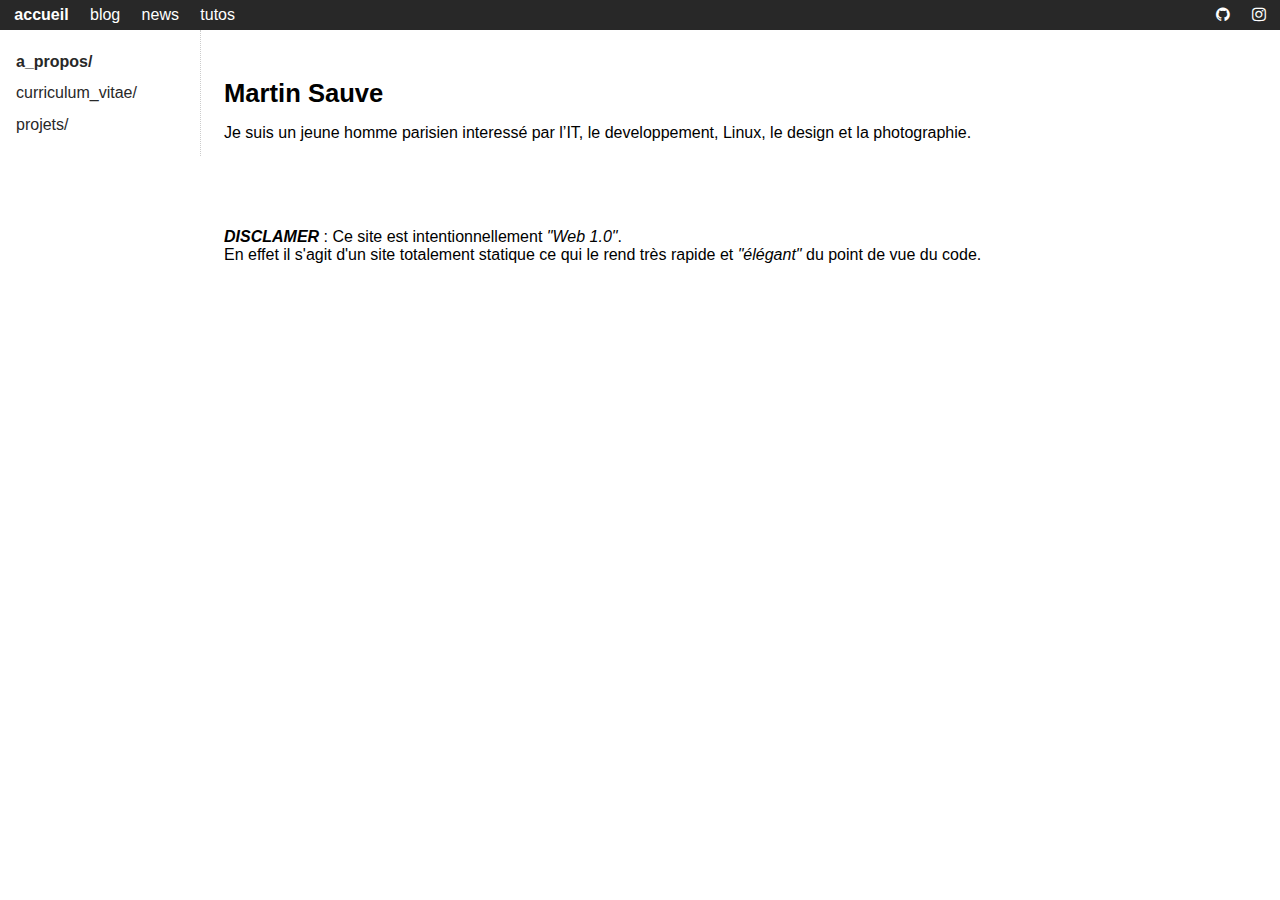
<file: index.html>
<!doctype html>

<html>
   <head>
      <meta charset="utf-8"/>
      <title>Martin Sauve</title>
      <link rel="stylesheet" type="text/css" href="https://cdnjs.cloudflare.com/ajax/libs/font-awesome/4.7.0/css/font-awesome.min.css">
      <link rel="stylesheet" type="text/css" href="/style.css"/>

   </head>
   <hr class="hidden"/>
   <div id="menu">
      <a href="/index.html"><b>accueil</b></a>
      <a href="/blog">blog</a>
      <a href="/news.html">news</a>
      <a href="/tutos">tutos</a>
      <span class="right">
         <a target="_blank" rel="noopener noreferrer" href="https://github.com/martinsauve" ><span class= "fa fa-github"></span></a>
         <a href="http://instagram.com/martinsauve" target="_blank" rel="noopener noreferrer"><span class= "fa fa-instagram"></span></a>
      </span>
   </div>
   <hr class="hidden"/>
   <div id="content">
      <div id="nav">
         <ul>
            <li><a href="/index.html"><b>a_propos/</b></a></li>
            <li><a href="/curriculum_vitae.html">curriculum_vitae/</a></li>
            <li><a href="/projets.html">projets/</a></li>
         </ul>
      </div>
      <hr class="hidden"/>



      <div id="main">
         <h1 id="martin-sauve">Martin Sauve</h1>
         <p>Je suis un jeune homme parisien interessé par l’IT, le developpement, Linux, le design et la photographie.</p>
         <br/>
         <br/>
         <br/>
         <p><em><b>DISCLAMER</b></em> : Ce site est intentionnellement <em>"Web 1.0"</em>. 
         <br/>
         En effet il s'agit d'un site totalement statique ce qui le rend très rapide et <em>"élégant"</em> du point de vue du code.</p>
      </div>

</html>
</file>
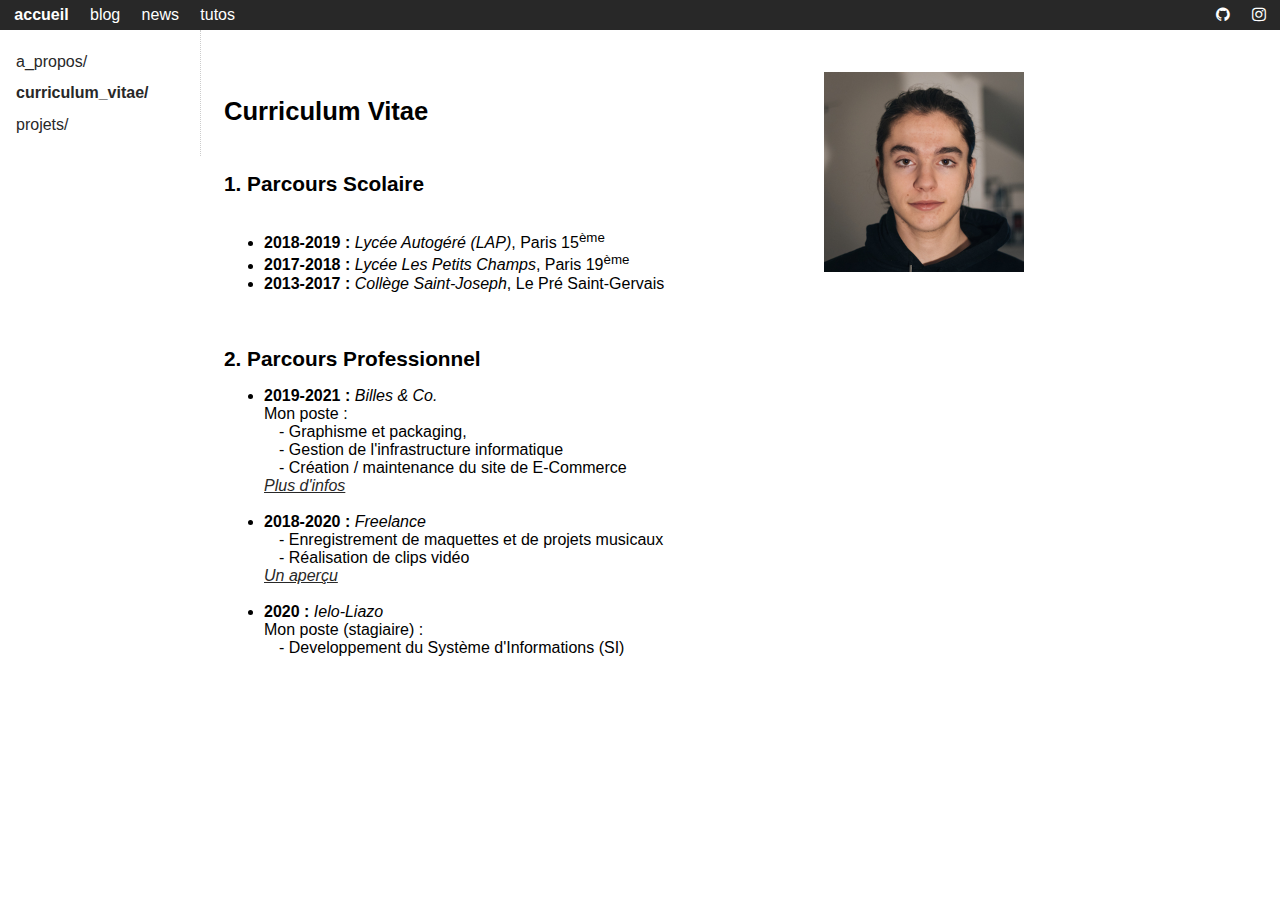
<file: curriculum_vitae.html>
<!doctype html>

<html>
   <head>
      <meta charset="utf-8"/>
      <title>Martin Sauve | CV</title>
      <link rel="stylesheet" type="text/css" href="https://cdnjs.cloudflare.com/ajax/libs/font-awesome/4.7.0/css/font-awesome.min.css">
      <link rel="stylesheet" type="text/css" href="/style.css"/>

   </head>
   <hr class="hidden"/>
   <div id="menu">
      <a href="/index.html"><b>accueil</b></a>
      <a href="/blog">blog</a>
      <a href="/news.html">news</a>
      <a href="/tutos">tutos</a>
      <span class="right">
         <a target="_blank" rel="noopener noreferrer" href="https://github.com/martinsauve" ><span class= "fa fa-github"></span></a>
         <a href="http://instagram.com/martinsauve" target="_blank" rel="noopener noreferrer"><span class= "fa fa-instagram"></span></a>
      </span>
   </div>
   <hr class="hidden"/>
   <div id="content">
      <div id="nav">
         <ul>
            <li><a href="/index.html">a_propos/</a></li>
            <li><a href="/curriculum_vitae.html"><b>curriculum_vitae/</b></a></li>
            <li><a href="/projets.html">projets/</a></li>
         </ul>
      </div>
      <hr class="hidden"/>



      <div id="main">
         <br class="right"/>
         <img class="right" alt="photo" width=25% src="/img/portrait.jpg">
         <h1 id="cv">Curriculum Vitae</h1>
         </br>
         <h2 id="etudes">1. Parcours Scolaire</h2>
         <ul>
            </br>
            <li><b>2018-2019 :</b> <em>Lycée Autogéré (LAP)</em>, Paris 15<sup>ème</sup></li>
            <li><b>2017-2018 :</b> <em>Lycée Les Petits Champs</em>, Paris 19<sup>ème</sup></li>
            <li><b>2013-2017 :</b> <em>Collège Saint-Joseph</em>, Le Pré Saint-Gervais</li>
         </ul>
         

         </br>
         <h2 id="pro">2. Parcours Professionnel</h2>
         <ul>
            <li>
               <b>2019-2021 :</b> <em>Billes & Co.</em>
               </br> 
               Mon poste : 
               <ul>
                  <li>Graphisme et packaging,</li>
                  <li>Gestion de l'infrastructure informatique </li>
                  <li>Création / maintenance du site de E-Commerce</li>
               </ul>
               <a href="/projets/billesandco.html"><em>Plus d'infos</em></a>
            </li>
            </br>
            <li>
               <b>2018-2020 :</b> <em>Freelance</em>
               </br>
               <ul>
                  <li>Enregistrement de maquettes et de projets musicaux</li>
                  <li>Réalisation de clips vidéo</li>
               </ul>
               <a href="/projets/musique.html"><em>Un aperçu</em></a>
            </li>
               </br>
            <li>
               <b>2020 :</b> <em>Ielo-Liazo</em>
               <br/>
               Mon poste (stagiaire) :
               <ul>
                  <li>Developpement du Système d'Informations (SI)</li>
               </ul>
               <br/>

            </li>

         </ul>


      </div>

</html>
</file>
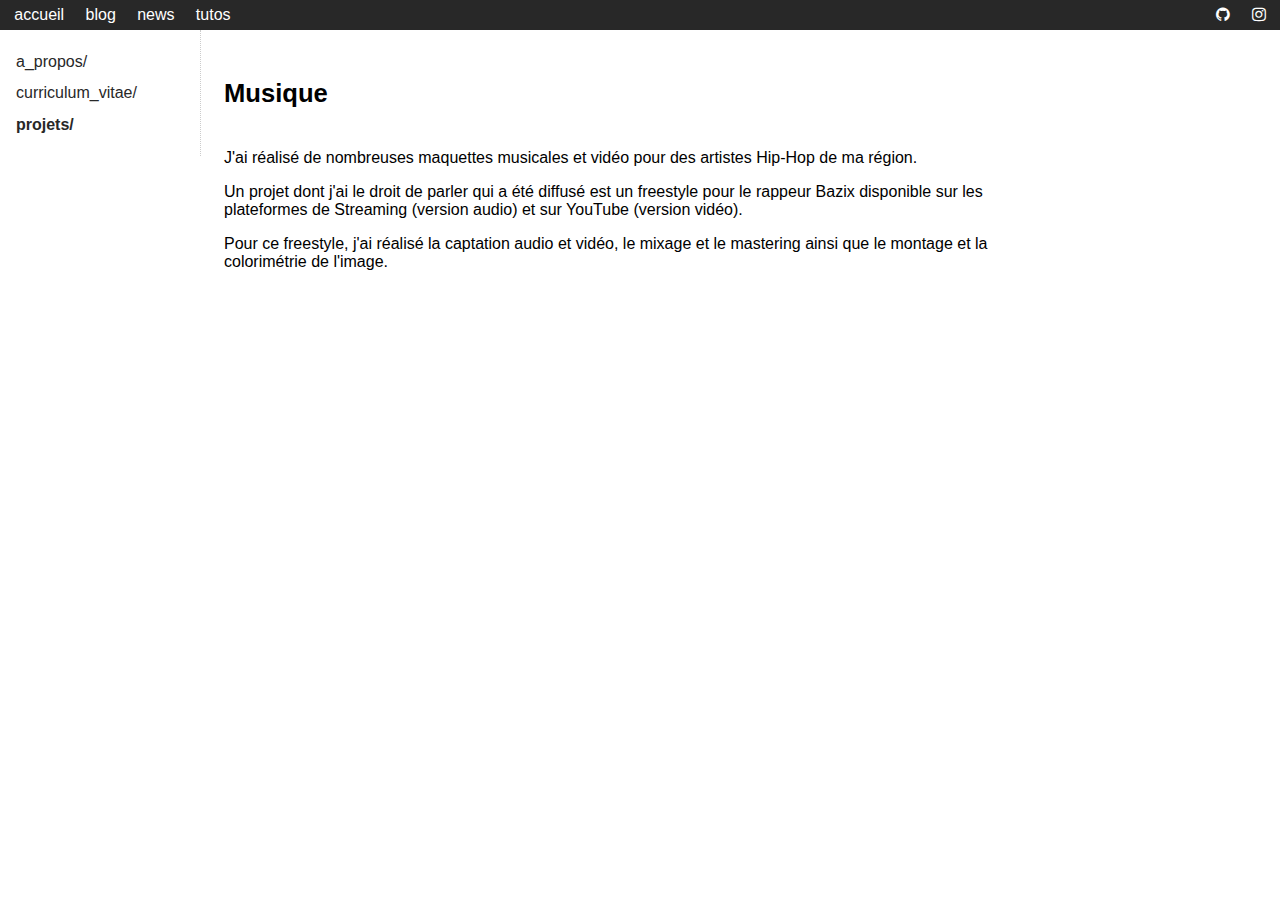
<file: projets/musique.html>
<!doctype html>

<html>
   <head>
      <meta charset="utf-8"/>
      <title>Martin Sauve | Musique</title>
      <link rel="stylesheet" type="text/css" href="https://cdnjs.cloudflare.com/ajax/libs/font-awesome/4.7.0/css/font-awesome.min.css">
      <link rel="stylesheet" type="text/css" href="/style.css"/>

   </head>
   <hr class="hidden"/>
   <div id="menu">
      <a href="/index.html">accueil</a>
      <a href="/blog">blog</a>
      <a href="/news.html">news</a>
      <a href="/tutos">tutos</a>
      <span class="right">
         <a target="_blank" rel="noopener noreferrer" href="https://github.com/martinsauve" ><span class= "fa fa-github"></span></a>
         <a href="http://instagram.com/martinsauve" target="_blank" rel="noopener noreferrer"><span class= "fa fa-instagram"></span></a>
      </span>
   </div>
   <hr class="hidden"/>
   <div id="content">
      <div id="nav">
         <ul>
            <li><a href="/index.html">a_propos/</a></li>
            <li><a href="/curriculum_vitae.html">curriculum_vitae/</a></li>
            <li><a href="/projets.html"><b>projets/</b></a></li>
         </ul>
      </div>
      <hr class="hidden"/>



      <div id="main">
         <h1 id="martin-sauve">Musique</h1>
         <br>
         <p>J'ai réalisé de nombreuses maquettes musicales et vidéo pour des artistes Hip-Hop de ma région.</p>
         <p>Un projet dont j'ai le droit de parler qui a été diffusé est un freestyle pour le rappeur Bazix disponible sur les plateformes de Streaming (version audio) et sur YouTube (version vidéo). 
         </br>
         </p>
         <p>Pour ce freestyle, j'ai réalisé la captation audio et vidéo, le mixage et le mastering ainsi que le montage et la colorimétrie de l'image.</p>
         </br>
<iframe allow="autoplay *; encrypted-media *;" frameborder="0" height="450" style="width:100%;max-width:660px;overflow:hidden;background:transparent;" sandbox="allow-forms allow-popups allow-same-origin allow-scripts allow-storage-access-by-user-activation allow-top-navigation-by-user-activation" src="https://embed.music.apple.com/fr/album/freestyle-1-single/1511657171?app=music"></iframe>


<div id="ytplayer"></div>
<script>
  // Load the IFrame Player API code asynchronously.
  var tag = document.createElement('script');
  tag.src = "https://www.youtube.com/player_api";
  var firstScriptTag = document.getElementsByTagName('script')[0];
  firstScriptTag.parentNode.insertBefore(tag, firstScriptTag);

  // Replace the 'ytplayer' element with an <iframe> and
  // YouTube player after the API code downloads.
  var player;
  function onYouTubePlayerAPIReady() {
    player = new YT.Player('ytplayer', {
      width: '400',
      height: '220',
      videoId: 'k5PDQiiflYM'
    });
  }
</script>


         
                  
      </div>

</html>
</file>
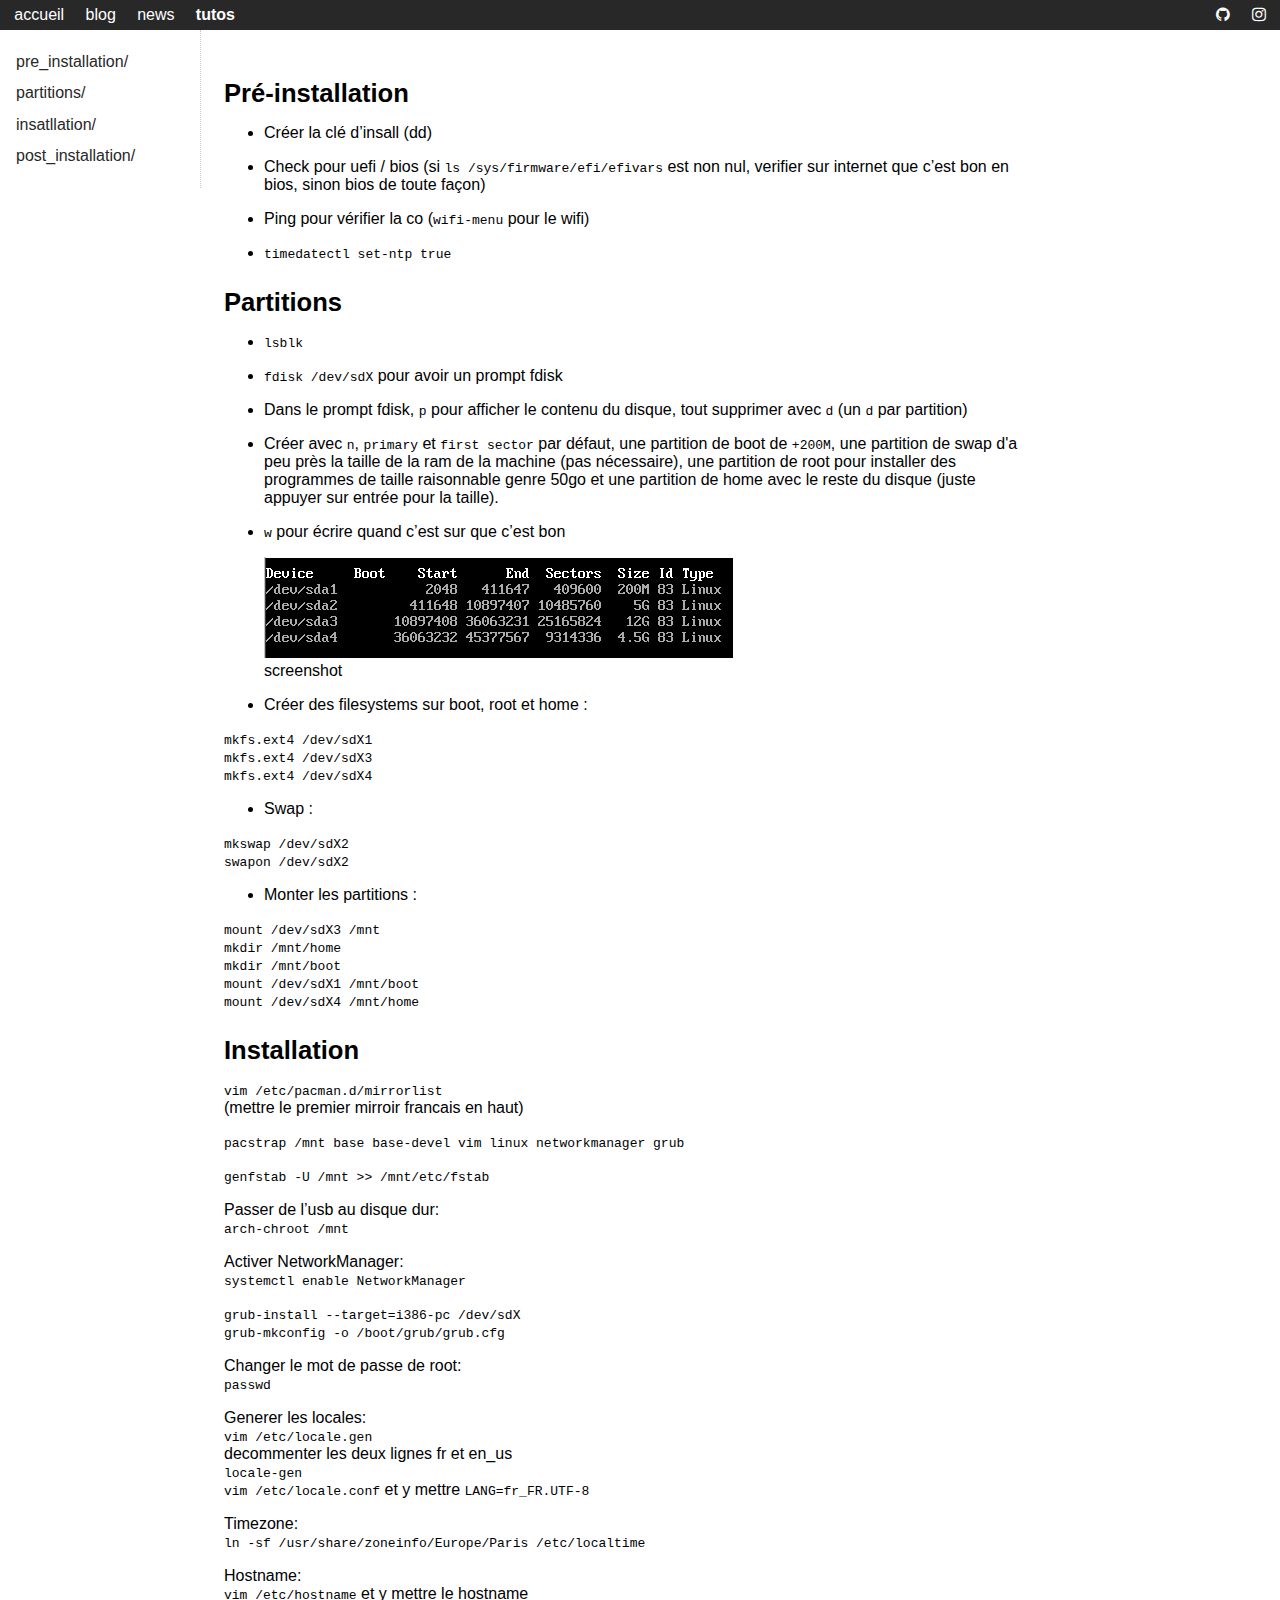
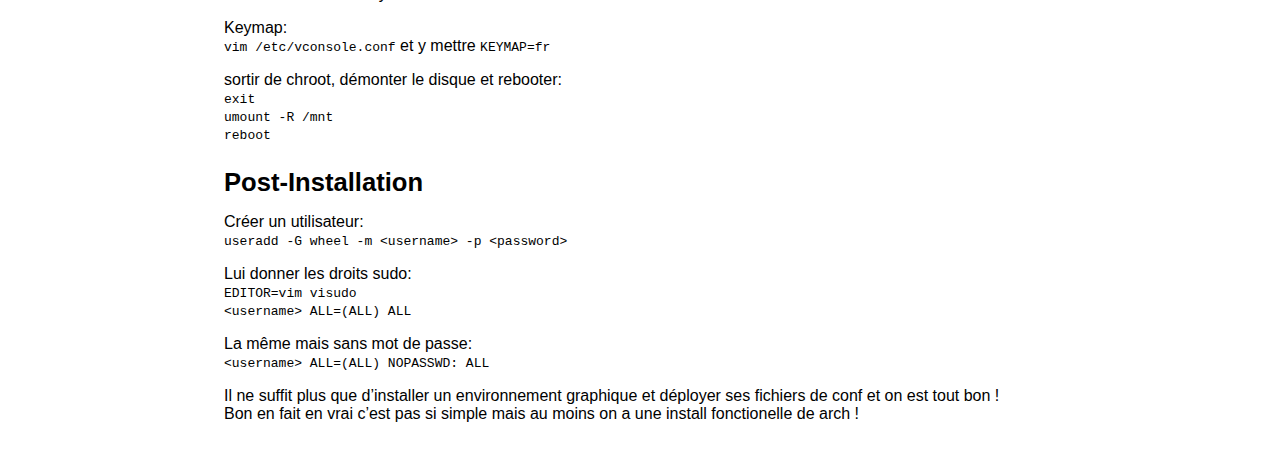
<file: tutos/archinstall.html>
<!doctype html>

<html>
   <head>
      <meta charset="utf-8"/>
      <title>Martin Sauve</title>
      <link rel="stylesheet" type="text/css" href="https://cdnjs.cloudflare.com/ajax/libs/font-awesome/4.7.0/css/font-awesome.min.css">
      <link rel="stylesheet" type="text/css" href="/style.css"/>

   </head>
   <hr class="hidden"/>
   <div id="menu">
      <a href="/index.html">accueil</a>
      <a href="/blog">blog</a>
      <a href="/news.html">news</a>
      <a href="/tutos"><b>tutos</b></a>
      <span class="right">
         <a target="_blank" rel="noopener noreferrer" href="https://github.com/martinsauve" ><span class= "fa fa-github"></span></a>
         <a href="http://instagram.com/martinsauve" target="_blank" rel="noopener noreferrer"><span class= "fa fa-instagram"></span></a>
      </span>
   </div>
   <hr class="hidden"/>
   <div id="content">
      <div id="nav">
         <ul>
            <li><a href="#pré-installation">pre_installation/</a></li>
            <li><a href="#partitions">partitions/</a></li>
            <li><a href="#installation">insatllation/</a></li>
            <li><a href="#post-installation">post_installation/</a></li>
         </ul>
      </div>
      <hr class="hidden"/>



      <div id="main">
         <h1 id="pré-installation">Pré-installation</h1>
         <ul>
         <li><p>Créer la clé d’insall (dd)</p></li>
         <li><p>Check pour uefi / bios (si <code>ls /sys/firmware/efi/efivars</code> est non nul, verifier sur internet que c’est bon en bios, sinon bios de toute façon)</p></li>
         <li><p>Ping pour vérifier la co (<code>wifi-menu</code> pour le wifi)</p></li>
         <li><p><code>timedatectl set-ntp true</code></p></li>
         </ul>
         <h1 id="partitions">Partitions</h1>
         <ul>
         <li><p><code>lsblk</code></p></li>
         <li><p><code>fdisk /dev/sdX</code> pour avoir un prompt fdisk</p></li>
         <li><p>Dans le prompt fdisk, <code>p</code> pour afficher le contenu du disque, tout supprimer avec <code>d</code> (un <code>d</code> par partition)</p></li>
         <li><p>Créer avec <code>n</code>, <code>primary</code> et <code>first sector</code> par défaut, une partition de boot de <code>+200M</code>, une partition de swap d'a peu près la taille de la ram de la machine (pas nécessaire), une partition de root pour installer des programmes de taille raisonnable genre 50go et une partition de home avec le reste du disque (juste appuyer sur entrée pour la taille).</p></li>
         <li><p><code>w</code> pour écrire quand c’est sur que c’est bon</p></li>
         </ul>
         <figure>
         <img src="/img/archinstallfdisk.png" alt="" /><figcaption>screenshot</figcaption>
         </figure>
         <ul>
         <li>Créer des filesystems sur boot, root et home :</li>
         </ul>
         <p><code>mkfs.ext4 /dev/sdX1</code><br />
         <code>mkfs.ext4 /dev/sdX3</code><br />
         <code>mkfs.ext4 /dev/sdX4</code></p>
         <ul>
         <li>Swap :</li>
         </ul>
         <p><code>mkswap /dev/sdX2</code><br />
         <code>swapon /dev/sdX2</code></p>
         <ul>
         <li>Monter les partitions :</li>
         </ul>
         <p><code>mount /dev/sdX3 /mnt</code><br />
         <code>mkdir /mnt/home</code><br />
         <code>mkdir /mnt/boot</code><br />
         <code>mount /dev/sdX1 /mnt/boot</code><br />
         <code>mount /dev/sdX4 /mnt/home</code></p>
         <h1 id="installation">Installation</h1>
         <p><code>vim /etc/pacman.d/mirrorlist</code><br />
         (mettre le premier mirroir francais en haut)</p>
         <p><code>pacstrap /mnt base base-devel vim linux networkmanager grub</code></p>
         <p><code>genfstab -U /mnt &gt;&gt; /mnt/etc/fstab</code></p>
         <p>Passer de l’usb au disque dur:<br />
         <code>arch-chroot /mnt</code></p>
         <p>Activer NetworkManager:<br />
         <code>systemctl enable NetworkManager</code></p>
         <p><code>grub-install --target=i386-pc /dev/sdX</code><br />
         <code>grub-mkconfig -o /boot/grub/grub.cfg</code></p>
         <p>Changer le mot de passe de root:<br />
         <code>passwd</code></p>
         <p>Generer les locales:<br />
         <code>vim /etc/locale.gen</code><br />
         decommenter les deux lignes fr et en_us<br />
         <code>locale-gen</code><br />
         <code>vim /etc/locale.conf</code> et y mettre <code>LANG=fr_FR.UTF-8</code></p>
         <p>Timezone:<br />
         <code>ln -sf /usr/share/zoneinfo/Europe/Paris /etc/localtime</code></p>
         <p>Hostname:<br />
         <code>vim /etc/hostname</code> et y mettre le hostname</p>
         <p>Keymap:<br />
         <code>vim /etc/vconsole.conf</code> et y mettre <code>KEYMAP=fr</code></p>
         <p>sortir de chroot, démonter le disque et rebooter:<br />
         <code>exit</code><br />
         <code>umount -R /mnt</code><br />
         <code>reboot</code></p>
         <h1 id="post-installation">Post-Installation</h1>
         <p>Créer un utilisateur:<br />
         <code>useradd -G wheel -m &lt;username&gt; -p &lt;password&gt;</code></p>
         <p>Lui donner les droits sudo:<br />
         <code>EDITOR=vim visudo</code><br />
         <code>&lt;username&gt; ALL=(ALL) ALL</code></p>
         <p>La même mais sans mot de passe:<br />
         <code>&lt;username&gt; ALL=(ALL) NOPASSWD: ALL</code></p>
         <p>Il ne suffit plus que d’installer un environnement graphique et déployer ses fichiers de conf et on est tout bon !<br />
         Bon en fait en vrai c’est pas si simple mais au moins on a une install fonctionelle de arch !</p>
      </div>
</html>
</file>
<file: style.css>
html {
   overflow-y: scroll;
}

body {
   background-color: #fff;
   color: #000;
   font-family: sans-serif;
   padding: 0;
   margin: 0;
}

pre, code {
   margin: 0;
}

a {
   color: #282828;
}

ul ul {
    list-style: none;
    padding-left: 0;
}

ul ul > li {
    margin-left: 15px;  
}

ul ul > li::before {
    content: "- ";
}

#header a, #nav a, #menu a {
   text-decoration: none;
}

#nav a:hover {
   background-color: #ddd;
}

#menu {
   clear: both;
   color: #458588;
   overflow: hidden;
   background-color: #282828;
   padding: 0.7ex;
}

#menu a {
   padding: 0.5ex 1ex;
   color: #fff;
}

#menu a:hover {
   background-color: #458588;
}

#header {
   background-color: #eee;
   clear: both;
   color: #555;
   font-size: 1.78em;
   padding: 0.7ex 0.7ex 0.7ex 0.7em;
}

#headerLink {
   color: #282828;
   margin: auto;
   text-align: center;
}

h1 {
   margin: 1em 1ex 0.5ex 0;
   font-size: 1.6em;
}

h2 {
   margin: 1em 1ex 0.5ex 0;
   font-size: 1.3em;
}

h3 {
   margin: 1em 1ex 0.5ex 0;
   font-size: 1.0em;
}

h4 {
   margin: 1em 1ex 0.5ex 0;
   font-size: 0.9em;
}

#headerSubtitle {
   font-size: 0.75em;
   font-style: italic;
   margin-left: 1em;
}

#content {
   clear: both;
   margin: 0;
   padding: 0;
   /*background-color: #fff;
   overflow: hidden;*/
}

#nav {
   /*background-color: #fff;*/
   float: left;
   margin: 0 1px 0 0;
   padding: 1em 0;
   border-right: 1px dotted #ccc;
   width: 200px;
}

#nav ul {
   margin: 0;
   padding: 0;
}

#nav li {
   list-style: none;
   padding: 0;
   margin: 0;
}

#nav li ul {
   padding-left: 0.6em !important;
}

#nav li a {
   display: block;
   margin: 0;
   padding: 0.8ex 2em 0.8ex 1em;
}

#main {
   margin: 0 0 0 200px;
   max-width: 50em;
   padding: 1.5em;
}

.left {
   float: left;
   margin: 0;
   padding: 0;
}

.right {
   float: right;
   margin: 0;
   padding: 0;
}

.hidden {
   display: none;
}


@media (max-device-width: 800px), (max-width: 600px) {
   * {
      box-sizing: border-box;
   }

   body {
      width: auto;
      margin: 0;
      padding: 0;
   }

   img,
   table, 
   td,
   blockquote,
   code,
   pre,
   textarea,
   input,
   iframe,
   object,
   embed,
   video {
      max-width: 100%;
   }

   img {
      height: auto;
   }

   textarea,
   table,
   td,
   th,
   code,
   pre,
   samp {
      -webkit-hyphens: auto;
      -moz-hyphens: auto;
      word-wrap; break-word;
   }

   code,
   pre,
   samp {
      white-space: pre-wrap;
   }


   #nav {
      float: none;
      width: auto;
      margin: 0;
      padding: 1% 0 2% 0;
      border-bottom: 1px dotted #ccc;
      border-right: none;
   }

   #main {
     margin: 0 0 0 0px;
     max-width: auto;
     padding: 1.5em;

}
   
@media (max-device-width: 750px) and (orientation: portrait) {
   * {
      font-size: 45px;
   }
</file>
